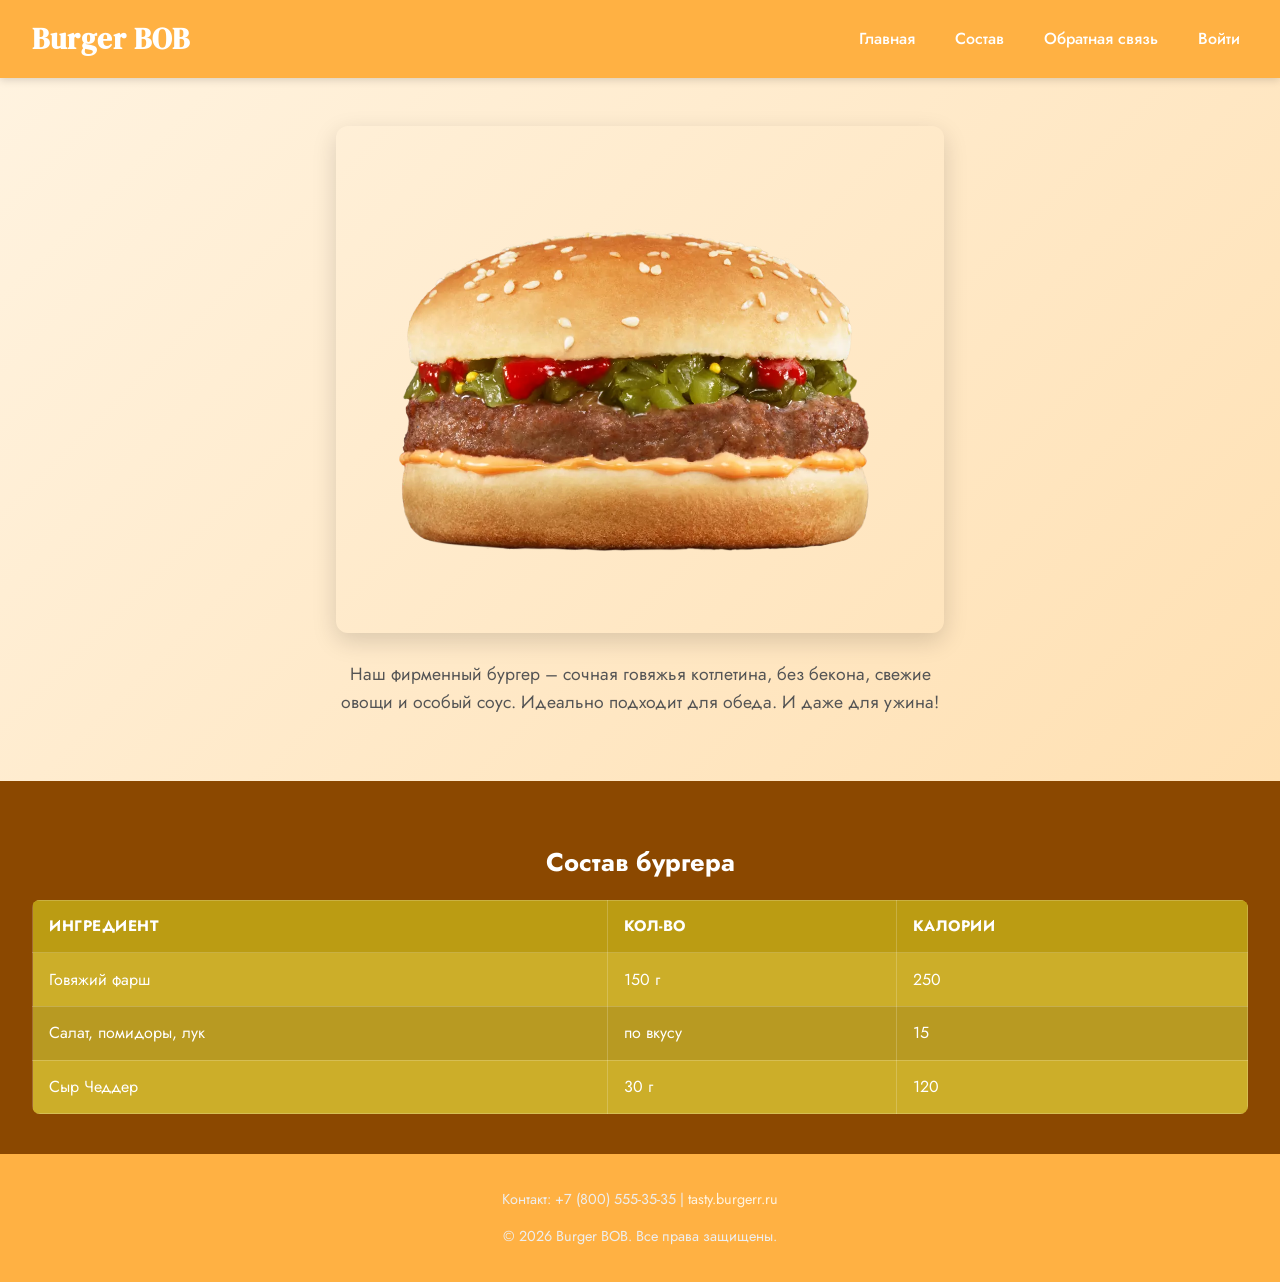
<file: index.html>
<!DOCTYPE html>
<html lang="ru">
<head>
    <meta charset="UTF-8">
    <meta name="viewport" content="width=device-width, initial-scale=1.0">
    <title>Бургер — домашняя страница</title>
    <link rel="stylesheet" href="style.css">
    
    <!-- Шрифт https://fonts.google.com/specimen/National+Park?query=national&preview.script=Latn-->
    <link rel="preconnect" href="https://fonts.googleapis.com">
    <link rel="preconnect" href="https://fonts.gstatic.com" crossorigin>
    <link href="https://fonts.googleapis.com/css2?family=DM+Serif+Display:ital@0;1&family=Jost:ital,wght@0,100..900;1,100..900&family=National+Park:wght@200..800&display=swap" rel="stylesheet">

    
</head>
<body>
    <header class="site-header">
        <h1 class="logo">Burger BOB</h1>
        <nav class="main-nav">
            <ul>
                <li><a href="#">Главная</a></li>
                <li><a href="#menu">Состав</a></li>
                <li><a href="feedback.html">Обратная связь</a></li>
                <li><a href="login.html">Войти</a></li>
            </ul>
        </nav>
    </header>

    <main>
        <section class="hero">
            <img src="images/burger.webp" alt="Вкусный бургер" class="burger-photo">
            <p class="description">
                Наш фирменный бургер – сочная говяжья котлетина, без бекона, свежие овощи и особый соус. Идеально подходит для обеда. И даже для ужина!
            </p>
        </section>

        <section id="menu" class="ingredients">
            <h2>Состав бургера</h2>
            <table>
                <thead>
                    <tr>
                        <th>Ингредиент</th>
                        <th>Кол‑во</th>
                        <th>Калории</th>
                    </tr>
                </thead>
                <tbody>
                    <tr>
                        <td>Говяжий фарш</td>
                        <td>150 г</td>
                        <td>250</td>
                    </tr>
                    <tr>
                        <td>Салат, помидоры, лук</td>
                        <td>по вкусу</td>
                        <td>15</td>
                    </tr>
                    <tr>
                        <td>Сыр Чеддер</td>
                        <td>30 г</td>
                        <td>120</td>
                    </tr>
                </tbody>
            </table>
        </section>
    </main>

    
    <footer class="site-footer" id="contact">
        <p>Контакт: +7 (800) 555-35-35 | <a href="mailto:tasty.burgerr.ru">tasty.burgerr.ru</a></p>
        <p>&copy; 2026 Burger BOB. Все права защищены.</p>
    </footer>
</body>
</html>
</file>
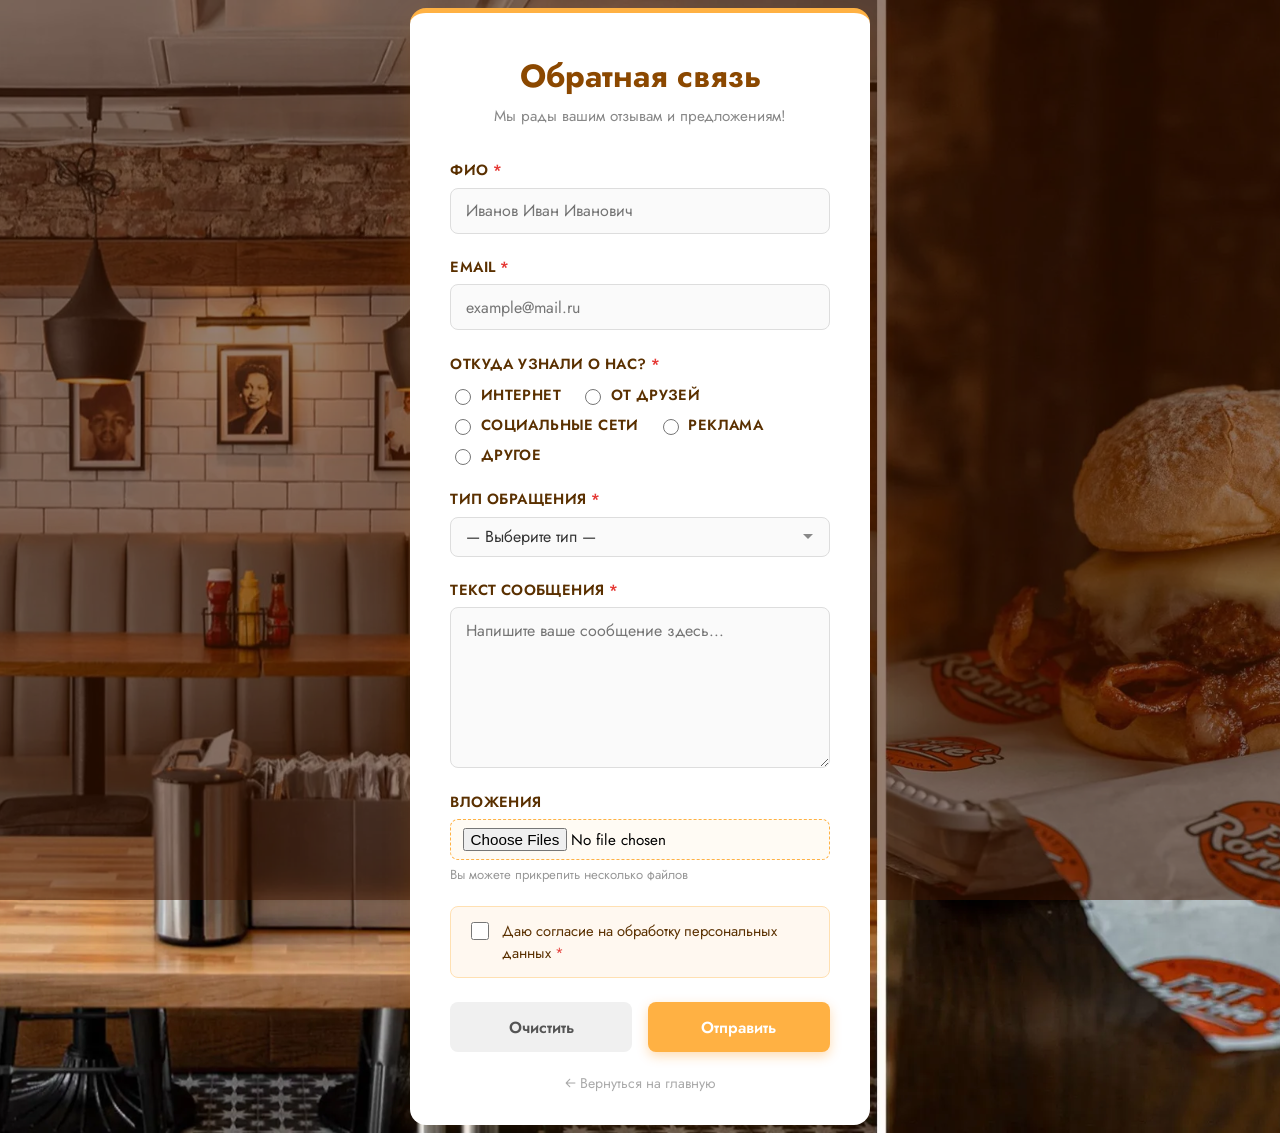
<file: feedback.html>
<!DOCTYPE html>
<html lang="ru">
<head>
    <meta charset="UTF-8">
    <meta name="viewport" content="width=device-width, initial-scale=1.0">
    <title>Burger BOB — Обратная связь</title>

    <!-- Шрифт https://fonts.google.com/specimen/National+Park?query=national&preview.script=Latn-->
    <link rel="preconnect" href="https://fonts.googleapis.com">
    <link rel="preconnect" href="https://fonts.gstatic.com" crossorigin>
    <link href="https://fonts.googleapis.com/css2?family=DM+Serif+Display:ital@0;1&family=Jost:ital,wght@0,100..900;1,100..900&family=National+Park:wght@200..800&display=swap" rel="stylesheet">

    <style>
        body {
            font-family: 'Jost', 'National Park', sans-serif;

            background-image: url('images/login-bg.jpg');
            background-size: cover;
            background-position: center;
            position: relative;
        }

        /* Тёмный полупрозрачный оверлей для читаемости */
        body::before {
            content: '';
            position: fixed;
            inset: 0;
            background: rgba(60, 20, 0, 0.55);
            z-index: -1;
        }

        .feedback-container {
            z-index: 1;
            max-width: 30%;
            margin: 0 auto;
            background: #fff;
            border-radius: 16px;
            box-shadow: 0 8px 32px rgba(255, 140, 0, 0.12);
            padding: 2.5rem 2.5rem 2rem;
            border-top: 5px solid #ffb143;
        }

        .feedback-title {
            font-size: 2rem;
            color: #8b4800;
            margin: 0 0 0.4rem;
            text-align: center;
        }

        .feedback-subtitle {
            text-align: center;
            color: #888;
            font-size: 0.95rem;
            margin: 0 0 2rem;
        }

        /* Группа полей */
        .form-group {
            margin-bottom: 1.4rem;
            display: flex;
            flex-direction: column;
            gap: 0.4rem;
        }

        .form-group label,
        .form-group .group-label {
            font-weight: 600;
            font-size: 0.92rem;
            color: #5a3000;
            text-transform: uppercase;
            letter-spacing: 0.4px;
        }

        .required {
            color: #e53935;
        }

        /* Текстовые поля */
        .form-group input[type="text"],
        .form-group input[type="email"],
        .form-group select,
        .form-group textarea {
            width: 100%;
            padding: 0.65rem 0.9rem;
            border: 1.5px solid #ddd;
            border-radius: 8px;
            font-size: 1rem;
            font-family: inherit;
            color: #333;
            background: #fafafa;
            box-sizing: border-box;
            transition: border-color 0.2s, box-shadow 0.2s;
            outline: none;
        }

        .form-group input[type="text"]:focus,
        .form-group input[type="email"]:focus,
        .form-group select:focus,
        .form-group textarea:focus {
            border-color: #ffb143;
            box-shadow: 0 0 0 3px rgba(255,177,67,0.2);
            background: #fff;
        }

        .form-group textarea {
            resize: vertical;
            min-height: 130px;
        }

        .form-group select {
            appearance: none;
            background-image: url("data:image/svg+xml,%3Csvg xmlns='http://www.w3.org/2000/svg' width='12' height='12' viewBox='0 0 12 12'%3E%3Cpath fill='%23888' d='M6 8L1 3h10z'/%3E%3C/svg%3E");
            background-repeat: no-repeat;
            background-position: right 0.9rem center;
            padding-right: 2.5rem;
            cursor: pointer;
        }

        /* Радио-кнопки */
        .radio-group {
            display: flex;
            flex-wrap: wrap;
            gap: 0.5rem 1.2rem;
            margin-top: 0.2rem;
        }

        .radio-label {
            display: flex;
            align-items: center;
            gap: 0.4rem;
            font-size: 0.98rem;
            font-weight: 400;
            text-transform: none;
            letter-spacing: 0;
            color: #333;
            cursor: pointer;
        }

        .radio-label input[type="radio"] {
            accent-color: #ffb143;
            width: 16px;
            height: 16px;
            cursor: pointer;
        }

        /* Файл */
        .file-wrapper {
            display: flex;
            flex-direction: column;
            gap: 0.3rem;
        }

        .form-group input[type="file"] {
            padding: 0.5rem 0.7rem;
            border: 1.5px dashed #ffb143;
            border-radius: 8px;
            background: #fffbf4;
            cursor: pointer;
            font-family: inherit;
            font-size: 0.95rem;
            box-sizing: border-box;
            width: 100%;
        }

        .file-hint {
            font-size: 0.82rem;
            color: #999;
        }

        /* Чекбокс */
        .checkbox-group {
            background: #fff8f0;
            border: 1.5px solid #ffe0b2;
            border-radius: 8px;
            padding: 0.8rem 1rem;
        }

        .checkbox-label {
            display: flex;
            align-items: flex-start;
            gap: 0.6rem;
            font-weight: 400 !important;
            text-transform: none !important;
            letter-spacing: 0 !important;
            color: #444;
            cursor: pointer;
            font-size: 0.95rem;
            line-height: 1.5;
        }

        .checkbox-label input[type="checkbox"] {
            accent-color: #ffb143;
            width: 18px;
            height: 18px;
            flex-shrink: 0;
            margin-top: 2px;
            cursor: pointer;
        }

        /* Кнопки */
        .form-actions {
            display: flex;
            gap: 1rem;
            justify-content: center;
            margin-top: 1.5rem;
        }

        .btn {
            padding: 0.85rem;
            font-size: 1rem;
            font-family: inherit;
            font-weight: 600;
            border: none;
            border-radius: 8px;
            cursor: pointer;
            transition: background-color 0.2s, transform 0.1s, box-shadow 0.2s;
            width: 100%;
        }

        .btn:active {
            transform: translateY(1px);
        }

        .btn-primary {
            background-color: #ffb143;
            color: #fff;
            box-shadow: 0 4px 12px rgba(255,140,0,0.3);
        }

        .btn-primary:hover {
            background-color: #e09a30;
            box-shadow: 0 6px 16px rgba(255,140,0,0.4);
        }

        .btn-secondary {
            background-color: #f0f0f0;
            color: #555;
        }

        .btn-secondary:hover {
            background-color: #e0e0e0;
        }

        /* Ссылка назад */
        .back-link {
            display: block;
            text-align: center;
            margin-top: 1.3rem;
            font-size: 0.88rem;
            color: #aaa;
            text-decoration: none;
            transition: color 0.2s;
        }

        .back-link:hover {
            color: #ffb143;
        }
    </style>
</head>
<body>

    <!-- Карточка с формой -->
    <div class="feedback-container">
        <h2 class="feedback-title">Обратная связь</h2>
        <p class="feedback-subtitle">Мы рады вашим отзывам и предложениям!</p>

        <form action="https://httpbin.org/post" method="POST" enctype="multipart/form-data" class="feedback-form">

            <!-- ФИО -->
            <div class="form-group">
                <label for="fullname">ФИО <span class="required">*</span></label>
                <input type="text" id="fullname" name="fullname" placeholder="Иванов Иван Иванович" required>
            </div>

            <!-- Email -->
            <div class="form-group">
                <label for="email">Email <span class="required">*</span></label>
                <input type="text" id="email" name="email" placeholder="example@mail.ru" required>
            </div>

            <!-- Откуда узнали -->
            <div class="form-group">
                <label class="group-label">Откуда узнали о нас? <span class="required">*</span></label>
                <div class="radio-group">
                    <label class="radio-label">
                        <input type="radio" name="source" value="internet"> Интернет
                    </label>
                    <label class="radio-label">
                        <input type="radio" name="source" value="friends"> От друзей
                    </label>
                    <label class="radio-label">
                        <input type="radio" name="source" value="social"> Социальные сети
                    </label>
                    <label class="radio-label">
                        <input type="radio" name="source" value="ad"> Реклама
                    </label>
                    <label class="radio-label">
                        <input type="radio" name="source" value="other"> Другое
                    </label>
                </div>
            </div>

            <!-- Тип обращения -->
            <div class="form-group">
                <label for="type">Тип обращения <span class="required">*</span></label>
                <select id="type" name="type" required>
                    <option value="" disabled selected>— Выберите тип —</option>
                    <option value="complaint">Жалоба</option>
                    <option value="suggestion">Предложение</option>
                    <option value="question">Вопрос</option>
                    <option value="gratitude">Благодарность</option>
                </select>
            </div>

            <!-- Текст сообщения -->
            <div class="form-group">
                <label for="message">Текст сообщения <span class="required">*</span></label>
                <textarea id="message" name="message" rows="6" placeholder="Напишите ваше сообщение здесь..." required></textarea>
            </div>

            <!-- Вложения -->
            <div class="form-group">
                <label for="attachment">Вложения</label>
                <div class="file-wrapper">
                    <input type="file" id="attachment" name="attachment" multiple>
                    <span class="file-hint">Вы можете прикрепить несколько файлов</span>
                </div>
            </div>

            <!-- Согласие на обработку -->
            <div class="form-group checkbox-group">
                <label class="checkbox-label">
                    <input type="checkbox" name="consent" value="yes" required>
                    <span>Даю согласие на обработку персональных данных <span class="required">*</span></span>
                </label>
            </div>

            <div class="form-actions">
                <button type="reset" class="btn btn-secondary">Очистить</button>
                <button type="submit" class="btn btn-primary">Отправить</button>
            </div>
        </form>

        <a href="index.html" class="back-link">← Вернуться на главную</a>
    </div>

</body>
</html>
</file>
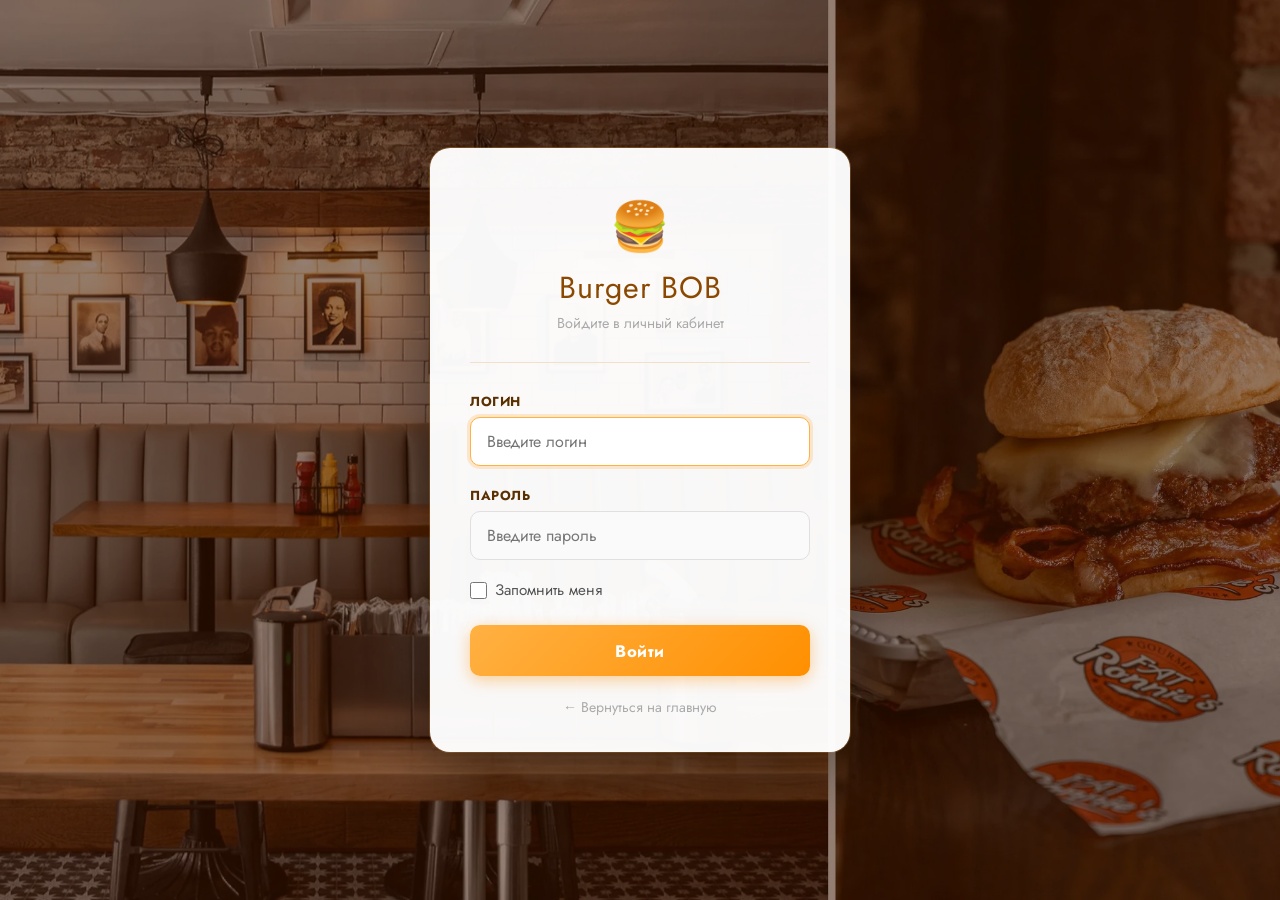
<file: login.html>
<!DOCTYPE html>
<html lang="ru">
<head>
    <meta charset="UTF-8">
    <meta name="viewport" content="width=device-width, initial-scale=1.0">
    <title>Burger BOB — Вход</title>
    <link rel="preconnect" href="https://fonts.googleapis.com">
    <link rel="preconnect" href="https://fonts.gstatic.com" crossorigin>
    <link href="https://fonts.googleapis.com/css2?family=DM+Serif+Display:ital@0;1&family=Jost:ital,wght@0,100..900;1,100..900&display=swap" rel="stylesheet">
    <style>
        /* ===== Сброс настроек страницы  ===== */
        *, *::before, *::after {
            box-sizing: border-box;
            margin: 0;
            padding: 0;
        }

        /* ===== Фон ===== */
        body {
            font-family: 'Jost', 'National Park', sans-serif;
            min-height: 100vh;
            display: flex;
            align-items: center;
            justify-content: center;

            background-image: url('images/login-bg.jpg');
            background-size: cover;
            background-position: center;
            position: relative;
        }

        /* Тёмный полупрозрачный оверлей для читаемости */
        body::before {
            content: '';
            position: fixed;
            inset: 0;
            background: rgba(60, 20, 0, 0.55);
            z-index: 0;
        }



        /* ===== Форма ===== */
        .login-card {
            position: relative;
            z-index: 1;
            background: rgba(255, 255, 255, 0.97);
            border-radius: 20px;
            padding: 2.8rem 2.5rem 2.2rem;
            width: 100%;
            max-width: 420px;
            box-shadow: 0 20px 60px rgba(0, 0, 0, 0.4), 0 0 0 1px rgba(255,177,67,0.3);
        }

        /* Логотип / заголовок */
        .login-logo {
            text-align: center;
            margin-bottom: 0.3rem;
        }

        .login-logo-icon {
            font-size: 3rem;
            display: block;
            margin-bottom: 0.2rem;
        }

        .login-logo h1 {
            font-size: 1.9rem;
            color: #8b4800;
            font-weight: 400;
            letter-spacing: 1px;
        }

        .login-logo p {
            color: #aaa;
            font-size: 0.9rem;
            margin-top: 0.3rem;
            margin-bottom: 1.8rem;
        }

        /* Разделитель */
        .divider {
            border: none;
            border-top: 1.5px solid #f0e0cc;
            margin-bottom: 1.8rem;
        }

        /* Поля формы */
        .form-group {
            margin-bottom: 1.2rem;
        }

        .form-group label {
            display: block;
            font-size: 0.82rem;
            font-weight: 700;
            text-transform: uppercase;
            letter-spacing: 0.6px;
            color: #5a3000;
            margin-bottom: 0.4rem;
        }

        .form-group input[type="text"],
        .form-group input[type="password"] {
            width: 100%;
            padding: 0.75rem 1rem;
            border: 1.5px solid #e0e0e0;
            border-radius: 10px;
            font-size: 1rem;
            font-family: inherit;
            color: #333;
            background: #fafafa;
            outline: none;
            transition: border-color 0.2s, box-shadow 0.2s, background 0.2s;
        }

        .form-group input[type="text"]:focus,
        .form-group input[type="password"]:focus {
            border-color: #ffb143;
            box-shadow: 0 0 0 3px rgba(255, 177, 67, 0.25);
            background: #fff;
        }

        /* Чекбокс */
        .remember-row {
            display: flex;
            align-items: center;
            gap: 0.5rem;
            margin: 1rem 0 1.5rem;
        }

        .remember-row input[type="checkbox"] {
            accent-color: #ffb143;
            width: 17px;
            height: 17px;
            cursor: pointer;
            flex-shrink: 0;
        }

        .remember-row label {
            font-size: 0.95rem;
            color: #555;
            cursor: pointer;
            user-select: none;
        }

        /* Кнопка отправки */
        .btn-login {
            display: block;
            width: 100%;
            padding: 0.85rem;
            background: linear-gradient(135deg, #ffb143 0%, #ff8f00 100%);
            color: #fff;
            font-size: 1.05rem;
            font-weight: 700;
            font-family: inherit;
            letter-spacing: 0.5px;
            border: none;
            border-radius: 10px;
            cursor: pointer;
            box-shadow: 0 4px 16px rgba(255,140,0,0.4);
            transition: opacity 0.2s, transform 0.15s, box-shadow 0.2s;
        }

        .btn-login:hover {
            opacity: 0.92;
            box-shadow: 0 6px 20px rgba(255,140,0,0.5);
        }

        .btn-login:active {
            transform: translateY(1px);
        }

        /* Ссылка назад */
        .back-link {
            display: block;
            text-align: center;
            margin-top: 1.3rem;
            font-size: 0.88rem;
            color: #aaa;
            text-decoration: none;
            transition: color 0.2s;
        }

        .back-link:hover {
            color: #ffb143;
        }
    </style>
</head>
<body>

    <!-- Карточка с формой -->
    <div class="login-card">
        <div class="login-logo">
            <span class="login-logo-icon">🍔</span>
            <h1>Burger BOB</h1>
            <p>Войдите в личный кабинет</p>
        </div>

        <hr class="divider">

        <form action="https://httpbin.org/post" method="POST">

            <!-- Логин -->
            <div class="form-group">
                <label for="login">Логин</label>
                <input type="text" id="login" name="login" placeholder="Введите логин" required autofocus>
            </div>

            <!-- Пароль -->
            <div class="form-group">
                <label for="password">Пароль</label>
                <input type="password" id="password" name="password" placeholder="Введите пароль" required>
            </div>

            <!-- Запомнить меня -->
            <div class="remember-row">
                <input type="checkbox" id="remember" name="remember" value="yes">
                <label for="remember">Запомнить меня</label>
            </div>

            <button type="submit" class="btn-login">Войти</button>
        </form>

        <a href="index.html" class="back-link">← Вернуться на главную</a>
    </div>
</body>
</html>
</file>
<file: style.css>
body {
    margin: 0;
    font-family: 'Jost', 'National Park', sans-serif;
    line-height: 1.6;
    background-color: #fafafa;
    color: #333;
}

/* ===== Шапка ===== */
.site-header {
    background-color: #ffb143;
    color: white;
    padding: 1rem 2rem;
    display: flex;
    align-items: center;
    justify-content: space-between;
    position: sticky;
    top: 0;
    z-index: 100;
    box-shadow: 0 2px 8px rgba(0,0,0,0.15);
}
.site-header .logo {
    margin: 0;
    font-size: 1.8rem;
    font-family: 'DM Serif Display', serif;
    letter-spacing: 1px;
}
.main-nav ul {
    list-style: none;
    margin: 0;
    padding: 0;
    display: flex;
    gap: 1.5rem;
}
.main-nav a {
    color: white;
    text-decoration: none;
    font-weight: 500;
    padding: 0.25rem 0.5rem;
    border-radius: 4px;
    transition: background-color 0.2s;
}
.main-nav a:hover {
    background-color: rgba(255,255,255,0.25);
    text-decoration: none;
}

.hero {
    text-align: center;
    padding: 3rem 2rem;
    background: linear-gradient(135deg, #fff3e0 0%, #ffe0b2 100%);
}
.burger-photo {
    max-width: 50%;
    height: auto;
    border-radius: 12px;
    box-shadow: 0 8px 24px rgba(0,0,0,0.15);
    transition: transform 0.3s;
}
.burger-photo:hover {
    transform: scale(1.02);
}
.description {
    margin-top: 1.2rem;
    font-size: 1.1rem;
    color: #555;
    max-width: 600px;
    margin-left: auto;
    margin-right: auto;
}

/* ===== Таблица ===== */
.ingredients {
    padding: 2.5rem 2rem;
    background-color: #8b4800;
    color: #fff;
}
.ingredients h2 {
    margin-bottom: 1rem;
    text-align: center;
    font-size: 1.6rem;
}
table {
    width: 100%;
    border-collapse: collapse;
    margin-top: 1rem;
    border-radius: 8px;
    overflow: hidden;
}
th, td {
    border: 1px solid rgba(255,255,255,0.2);
    padding: 0.85rem 1rem;
    text-align: left;
}
th {
    background-color: #bb9c13;
    font-size: 0.95rem;
    text-transform: uppercase;
    letter-spacing: 0.5px;
}
tr {
    background-color: #ccae29;
}
tr:nth-child(even) {
    background-color: #b89a22;
}

/* ===== Футер ===== */
.site-footer {
    background-color: #ffb143;
    color: #eee;
    text-align: center;
    padding: 1.2rem 1rem;
    font-size: 0.9rem;
}
.site-footer a {
    color: #fff3e0;
    text-decoration: none;
}
.site-footer a:hover {
    text-decoration: underline;
}
</file>
